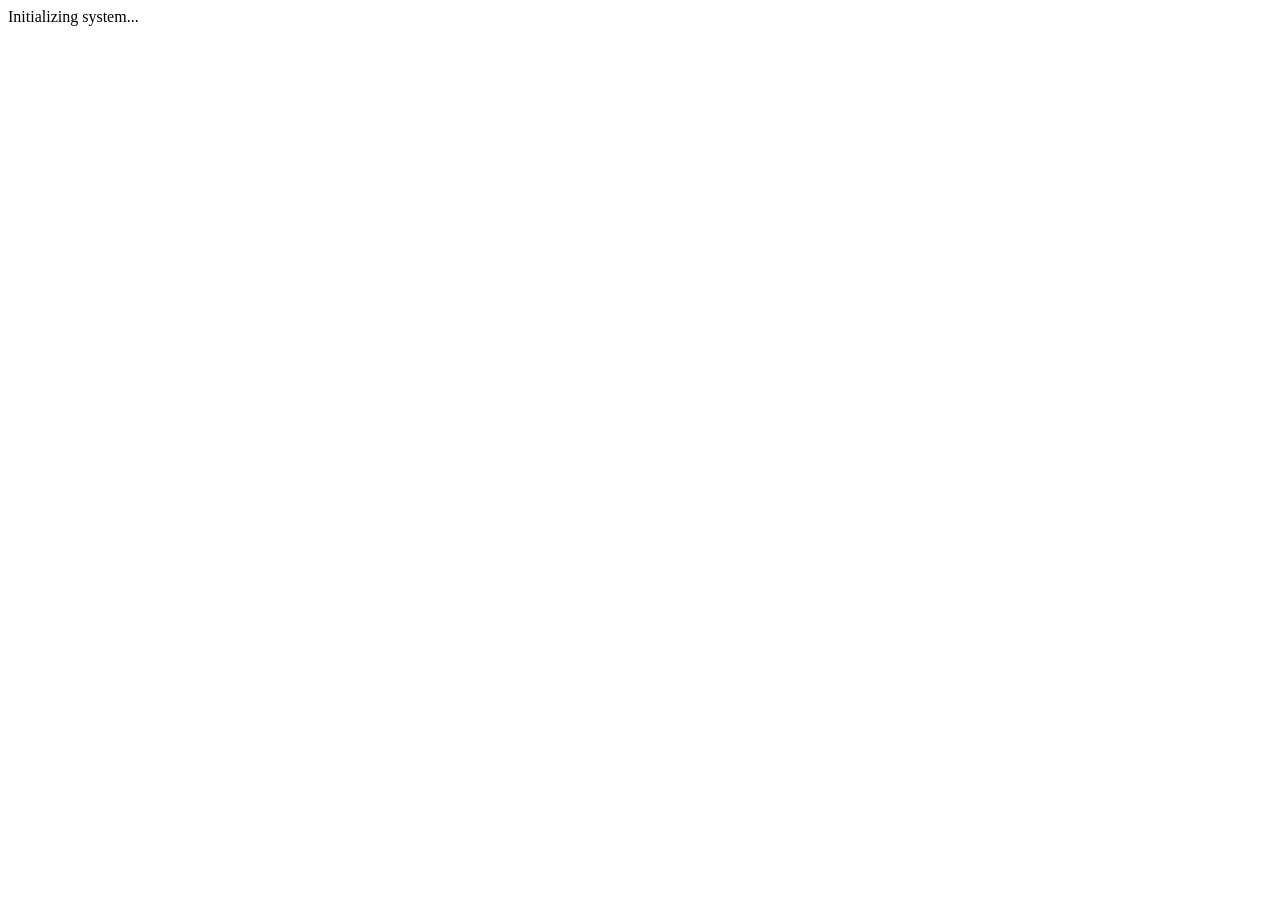
<file: index.html>
<!DOCTYPE html>
<html>
<head>
  <title>Secure Access</title>
  <link rel="stylesheet" href="style.css">
</head>
<body class="terminal">

<div id="terminal"></div>

<script src="script.js"></script>
</body>
</html>
</file>
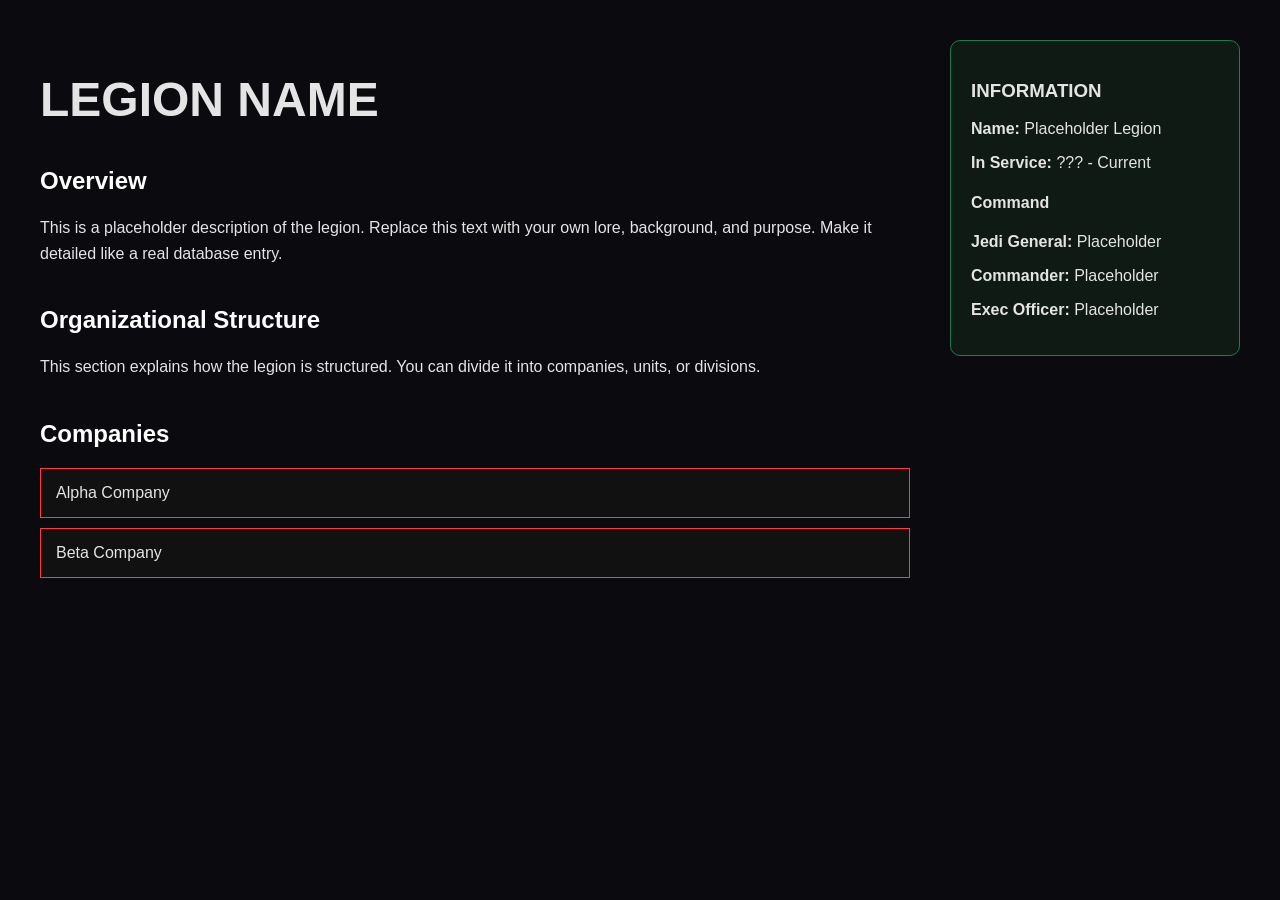
<file: home.html>
<!DOCTYPE html>
<html>
<head>
  <title>Legion Database</title>
  <link rel="stylesheet" href="style.css">
</head>
<body class="main">

<div class="container">

  <!-- LEFT CONTENT -->
  <div class="left">
    <h1>LEGION NAME</h1>

    <h2>Overview</h2>
    <p>
      This is a placeholder description of the legion. Replace this text with your own lore,
      background, and purpose. Make it detailed like a real database entry.
    </p>

    <h2>Organizational Structure</h2>
    <p>
      This section explains how the legion is structured. You can divide it into companies,
      units, or divisions.
    </p>

    <h2>Companies</h2>

    <div class="company" onclick="openCompany('alpha')">
      Alpha Company
    </div>

    <div class="company" onclick="openCompany('beta')">
      Beta Company
    </div>

    <!-- MEMBERS / WIKI CONTENT -->
    <div id="content"></div>

  </div>

  <!-- RIGHT INFO PANEL -->
  <div class="right">
    <div class="info-card">
      <h3>INFORMATION</h3>

      <p><strong>Name:</strong> Placeholder Legion</p>
      <p><strong>In Service:</strong> ??? - Current</p>

      <h4>Command</h4>
      <p><strong>Jedi General:</strong> Placeholder</p>
      <p><strong>Commander:</strong> Placeholder</p>
      <p><strong>Exec Officer:</strong> Placeholder</p>
    </div>
  </div>

</div>

<script src="script.js"></script>
</body>
</html>
</file>
<file: style.css>
body.main {
  background: #0b0b0f;
  color: #e4e4e4;
  font-family: Arial;
  margin: 0;
}

.container {
  display: flex;
  padding: 40px;
  gap: 40px;
}

/* LEFT SIDE */
.left {
  flex: 3;
}

.left h1 {
  font-size: 48px;
  margin-bottom: 20px;
}

.left h2 {
  margin-top: 40px;
  color: #ffffff;
}

.left p {
  line-height: 1.6;
  margin-bottom: 20px;
}

/* COMPANY BUTTONS */
.company {
  background: #111;
  padding: 15px;
  margin: 10px 0;
  border: 1px solid #ff3b3b;
  cursor: pointer;
  transition: 0.2s;
}

.company:hover {
  background: #1a1a1a;
}

/* RIGHT PANEL */
.right {
  flex: 1;
}

.info-card {
  background: #0f1a14;
  border: 1px solid #1f7a4f;
  padding: 20px;
  border-radius: 10px;
}

/* MEMBER CARDS */
.member {
  background: #111;
  padding: 12px;
  margin: 8px 0;
  border: 1px solid #555;
  cursor: pointer;
}
</file>
